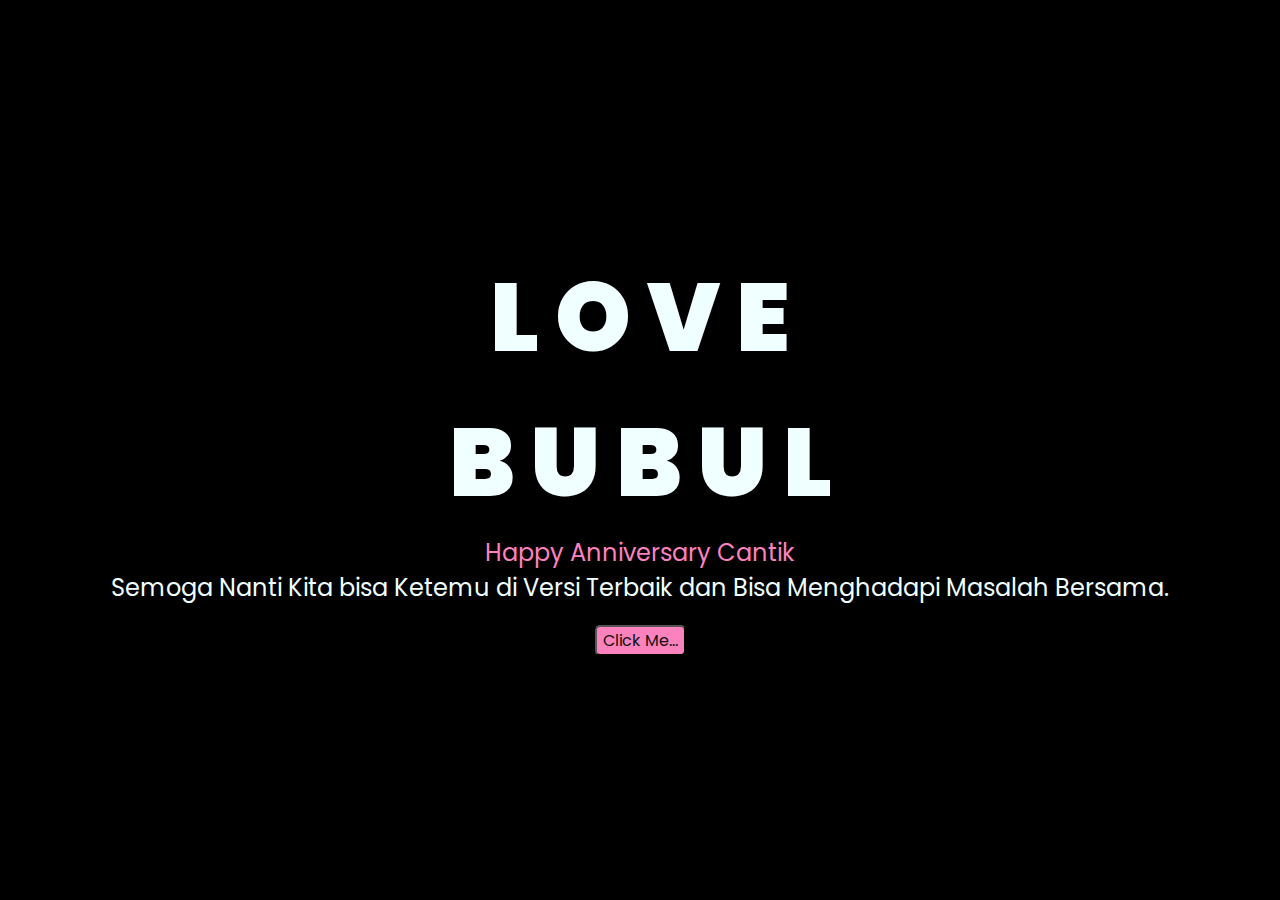
<file: index.html>
<!DOCTYPE html>
<html lang="en">
  <head>
    <meta charset="UTF-8" />
    <meta http-equiv="X-UA-Compatible" content="IE=edge" />
    <meta name="viewport" content="width=device-width, initial-scale=1.0" />
    <link rel="stylesheet" href="css/style.css" />
    <link rel="icon" href="img/flowers.png" type="image/x-icon" />
    <title>Flowers 4 U</title>
  </head>
  <body>
    <div class="greetings">
      <!-- silahkan menambah kata sesuai keinginan dengan <span>text...</span -->
      <span>L</span>
      <span>O</span>
      <span>V</span>
      <span>E</span>
      <br />

      <span>B</span>
      <span>U</span>
      <span>B</span>
      <span>U</span>
      <span>L</span>
    </div>
    <div class="description">
      <span style="color: #fc82bd">Happy Anniversary Cantik</span>
      <br />Semoga Nanti Kita bisa Ketemu di Versi Terbaik dan Bisa Menghadapi
      Masalah Bersama.
    </div>
    <div class="button">
      <button>
        <a href="flower.html">Click Me...</a>
      </button>
    </div>

    <!-- <div class="content">Hover over me to see the background</div>
    <div class="background"></div> -->
  </body>
</html>
</file>
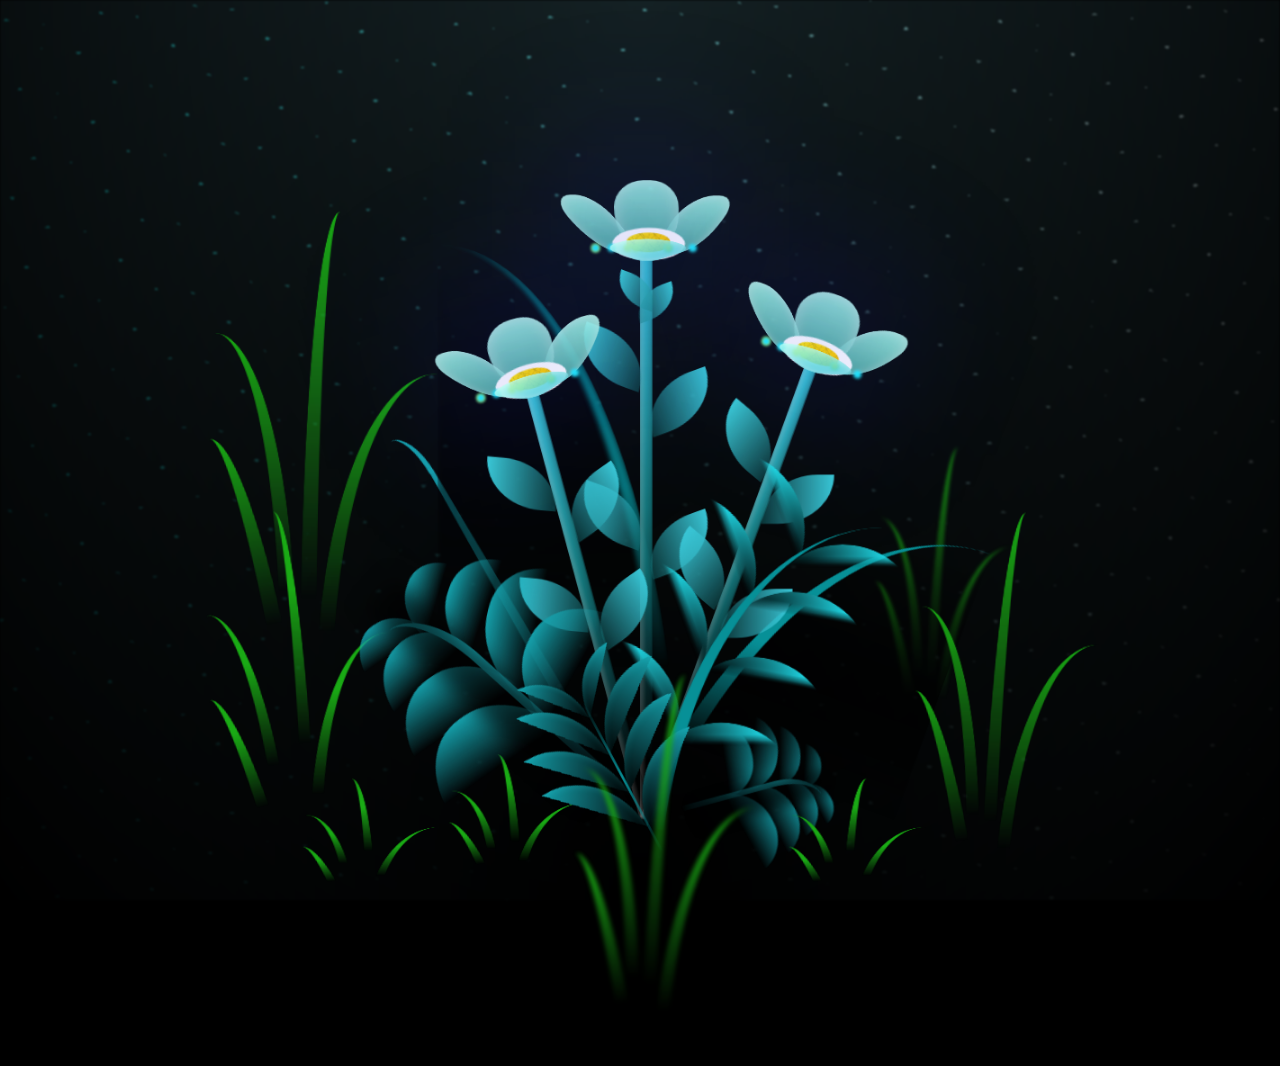
<file: flower.html>
<!DOCTYPE html>
<html lang="en">
  <head>
    <meta charset="UTF-8" />
    <meta http-equiv="X-UA-Compatible" content="IE=edge" />
    <meta name="viewport" content="width=device-width, initial-scale=1.0" />
    <link rel="stylesheet" href="css/main.css" />
    <link rel="icon" href="img/flowers.png" type="image/x-icon" />
    <title>Flowers 4 U</title>
  </head>
  <body class="container">
    <!-- Pembuat code: https://codepen.io/mdusmanansari/pen/BamepLe -->
    <div class="night"></div>
    <div class="flowers">
      <div class="flower flower--1">
        <div class="flower__leafs flower__leafs--1">
          <div class="flower__leaf flower__leaf--1"></div>
          <div class="flower__leaf flower__leaf--2"></div>
          <div class="flower__leaf flower__leaf--3"></div>
          <div class="flower__leaf flower__leaf--4"></div>
          <div class="flower__white-circle"></div>

          <div class="flower__light flower__light--1"></div>
          <div class="flower__light flower__light--2"></div>
          <div class="flower__light flower__light--3"></div>
          <div class="flower__light flower__light--4"></div>
          <div class="flower__light flower__light--5"></div>
          <div class="flower__light flower__light--6"></div>
          <div class="flower__light flower__light--7"></div>
          <div class="flower__light flower__light--8"></div>
        </div>
        <div class="flower__line">
          <div class="flower__line__leaf flower__line__leaf--1"></div>
          <div class="flower__line__leaf flower__line__leaf--2"></div>
          <div class="flower__line__leaf flower__line__leaf--3"></div>
          <div class="flower__line__leaf flower__line__leaf--4"></div>
          <div class="flower__line__leaf flower__line__leaf--5"></div>
          <div class="flower__line__leaf flower__line__leaf--6"></div>
        </div>
      </div>

      <div class="flower flower--2">
        <div class="flower__leafs flower__leafs--2">
          <div class="flower__leaf flower__leaf--1"></div>
          <div class="flower__leaf flower__leaf--2"></div>
          <div class="flower__leaf flower__leaf--3"></div>
          <div class="flower__leaf flower__leaf--4"></div>
          <div class="flower__white-circle"></div>

          <div class="flower__light flower__light--1"></div>
          <div class="flower__light flower__light--2"></div>
          <div class="flower__light flower__light--3"></div>
          <div class="flower__light flower__light--4"></div>
          <div class="flower__light flower__light--5"></div>
          <div class="flower__light flower__light--6"></div>
          <div class="flower__light flower__light--7"></div>
          <div class="flower__light flower__light--8"></div>
        </div>
        <div class="flower__line">
          <div class="flower__line__leaf flower__line__leaf--1"></div>
          <div class="flower__line__leaf flower__line__leaf--2"></div>
          <div class="flower__line__leaf flower__line__leaf--3"></div>
          <div class="flower__line__leaf flower__line__leaf--4"></div>
        </div>
      </div>

      <div class="flower flower--3">
        <div class="flower__leafs flower__leafs--3">
          <div class="flower__leaf flower__leaf--1"></div>
          <div class="flower__leaf flower__leaf--2"></div>
          <div class="flower__leaf flower__leaf--3"></div>
          <div class="flower__leaf flower__leaf--4"></div>
          <div class="flower__white-circle"></div>

          <div class="flower__light flower__light--1"></div>
          <div class="flower__light flower__light--2"></div>
          <div class="flower__light flower__light--3"></div>
          <div class="flower__light flower__light--4"></div>
          <div class="flower__light flower__light--5"></div>
          <div class="flower__light flower__light--6"></div>
          <div class="flower__light flower__light--7"></div>
          <div class="flower__light flower__light--8"></div>
        </div>
        <div class="flower__line">
          <div class="flower__line__leaf flower__line__leaf--1"></div>
          <div class="flower__line__leaf flower__line__leaf--2"></div>
          <div class="flower__line__leaf flower__line__leaf--3"></div>
          <div class="flower__line__leaf flower__line__leaf--4"></div>
        </div>
      </div>

      <div class="grow-ans" style="--d: 1.2s">
        <div class="flower__g-long">
          <div class="flower__g-long__top"></div>
          <div class="flower__g-long__bottom"></div>
        </div>
      </div>

      <div class="growing-grass">
        <div class="flower__grass flower__grass--1">
          <div class="flower__grass--top"></div>
          <div class="flower__grass--bottom"></div>
          <div class="flower__grass__leaf flower__grass__leaf--1"></div>
          <div class="flower__grass__leaf flower__grass__leaf--2"></div>
          <div class="flower__grass__leaf flower__grass__leaf--3"></div>
          <div class="flower__grass__leaf flower__grass__leaf--4"></div>
          <div class="flower__grass__leaf flower__grass__leaf--5"></div>
          <div class="flower__grass__leaf flower__grass__leaf--6"></div>
          <div class="flower__grass__leaf flower__grass__leaf--7"></div>
          <div class="flower__grass__leaf flower__grass__leaf--8"></div>
          <div class="flower__grass__overlay"></div>
        </div>
      </div>

      <div class="growing-grass">
        <div class="flower__grass flower__grass--2">
          <div class="flower__grass--top"></div>
          <div class="flower__grass--bottom"></div>
          <div class="flower__grass__leaf flower__grass__leaf--1"></div>
          <div class="flower__grass__leaf flower__grass__leaf--2"></div>
          <div class="flower__grass__leaf flower__grass__leaf--3"></div>
          <div class="flower__grass__leaf flower__grass__leaf--4"></div>
          <div class="flower__grass__leaf flower__grass__leaf--5"></div>
          <div class="flower__grass__leaf flower__grass__leaf--6"></div>
          <div class="flower__grass__leaf flower__grass__leaf--7"></div>
          <div class="flower__grass__leaf flower__grass__leaf--8"></div>
          <div class="flower__grass__overlay"></div>
        </div>
      </div>

      <div class="grow-ans" style="--d: 2.4s">
        <div class="flower__g-right flower__g-right--1">
          <div class="leaf"></div>
        </div>
      </div>

      <div class="grow-ans" style="--d: 2.8s">
        <div class="flower__g-right flower__g-right--2">
          <div class="leaf"></div>
        </div>
      </div>

      <div class="grow-ans" style="--d: 2.8s">
        <div class="flower__g-front">
          <div
            class="flower__g-front__leaf-wrapper flower__g-front__leaf-wrapper--1">
            <div class="flower__g-front__leaf"></div>
          </div>
          <div
            class="flower__g-front__leaf-wrapper flower__g-front__leaf-wrapper--2">
            <div class="flower__g-front__leaf"></div>
          </div>
          <div
            class="flower__g-front__leaf-wrapper flower__g-front__leaf-wrapper--3">
            <div class="flower__g-front__leaf"></div>
          </div>
          <div
            class="flower__g-front__leaf-wrapper flower__g-front__leaf-wrapper--4">
            <div class="flower__g-front__leaf"></div>
          </div>
          <div
            class="flower__g-front__leaf-wrapper flower__g-front__leaf-wrapper--5">
            <div class="flower__g-front__leaf"></div>
          </div>
          <div
            class="flower__g-front__leaf-wrapper flower__g-front__leaf-wrapper--6">
            <div class="flower__g-front__leaf"></div>
          </div>
          <div
            class="flower__g-front__leaf-wrapper flower__g-front__leaf-wrapper--7">
            <div class="flower__g-front__leaf"></div>
          </div>
          <div
            class="flower__g-front__leaf-wrapper flower__g-front__leaf-wrapper--8">
            <div class="flower__g-front__leaf"></div>
          </div>
          <div class="flower__g-front__line"></div>
        </div>
      </div>

      <div class="grow-ans" style="--d: 3.2s">
        <div class="flower__g-fr">
          <div class="leaf"></div>
          <div class="flower__g-fr__leaf flower__g-fr__leaf--1"></div>
          <div class="flower__g-fr__leaf flower__g-fr__leaf--2"></div>
          <div class="flower__g-fr__leaf flower__g-fr__leaf--3"></div>
          <div class="flower__g-fr__leaf flower__g-fr__leaf--4"></div>
          <div class="flower__g-fr__leaf flower__g-fr__leaf--5"></div>
          <div class="flower__g-fr__leaf flower__g-fr__leaf--6"></div>
          <div class="flower__g-fr__leaf flower__g-fr__leaf--7"></div>
          <div class="flower__g-fr__leaf flower__g-fr__leaf--8"></div>
        </div>
      </div>

      <div class="long-g long-g--0">
        <div class="grow-ans" style="--d: 3s">
          <div class="leaf leaf--0"></div>
        </div>
        <div class="grow-ans" style="--d: 2.2s">
          <div class="leaf leaf--1"></div>
        </div>
        <div class="grow-ans" style="--d: 3.4s">
          <div class="leaf leaf--2"></div>
        </div>
        <div class="grow-ans" style="--d: 3.6s">
          <div class="leaf leaf--3"></div>
        </div>
      </div>

      <div class="long-g long-g--1">
        <div class="grow-ans" style="--d: 3.6s">
          <div class="leaf leaf--0"></div>
        </div>
        <div class="grow-ans" style="--d: 3.8s">
          <div class="leaf leaf--1"></div>
        </div>
        <div class="grow-ans" style="--d: 4s">
          <div class="leaf leaf--2"></div>
        </div>
        <div class="grow-ans" style="--d: 4.2s">
          <div class="leaf leaf--3"></div>
        </div>
      </div>

      <div class="long-g long-g--2">
        <div class="grow-ans" style="--d: 4s">
          <div class="leaf leaf--0"></div>
        </div>
        <div class="grow-ans" style="--d: 4.2s">
          <div class="leaf leaf--1"></div>
        </div>
        <div class="grow-ans" style="--d: 4.4s">
          <div class="leaf leaf--2"></div>
        </div>
        <div class="grow-ans" style="--d: 4.6s">
          <div class="leaf leaf--3"></div>
        </div>
      </div>

      <div class="long-g long-g--3">
        <div class="grow-ans" style="--d: 4s">
          <div class="leaf leaf--0"></div>
        </div>
        <div class="grow-ans" style="--d: 4.2s">
          <div class="leaf leaf--1"></div>
        </div>
        <div class="grow-ans" style="--d: 3s">
          <div class="leaf leaf--2"></div>
        </div>
        <div class="grow-ans" style="--d: 3.6s">
          <div class="leaf leaf--3"></div>
        </div>
      </div>

      <div class="long-g long-g--4">
        <div class="grow-ans" style="--d: 4s">
          <div class="leaf leaf--0"></div>
        </div>
        <div class="grow-ans" style="--d: 4.2s">
          <div class="leaf leaf--1"></div>
        </div>
        <div class="grow-ans" style="--d: 3s">
          <div class="leaf leaf--2"></div>
        </div>
        <div class="grow-ans" style="--d: 3.6s">
          <div class="leaf leaf--3"></div>
        </div>
      </div>

      <div class="long-g long-g--5">
        <div class="grow-ans" style="--d: 4s">
          <div class="leaf leaf--0"></div>
        </div>
        <div class="grow-ans" style="--d: 4.2s">
          <div class="leaf leaf--1"></div>
        </div>
        <div class="grow-ans" style="--d: 3s">
          <div class="leaf leaf--2"></div>
        </div>
        <div class="grow-ans" style="--d: 3.6s">
          <div class="leaf leaf--3"></div>
        </div>
      </div>

      <div class="long-g long-g--6">
        <div class="grow-ans" style="--d: 4.2s">
          <div class="leaf leaf--0"></div>
        </div>
        <div class="grow-ans" style="--d: 4.4s">
          <div class="leaf leaf--1"></div>
        </div>
        <div class="grow-ans" style="--d: 4.6s">
          <div class="leaf leaf--2"></div>
        </div>
        <div class="grow-ans" style="--d: 4.8s">
          <div class="leaf leaf--3"></div>
        </div>
      </div>

      <div class="long-g long-g--7">
        <div class="grow-ans" style="--d: 3s">
          <div class="leaf leaf--0"></div>
        </div>
        <div class="grow-ans" style="--d: 3.2s">
          <div class="leaf leaf--1"></div>
        </div>
        <div class="grow-ans" style="--d: 3.5s">
          <div class="leaf leaf--2"></div>
        </div>
        <div class="grow-ans" style="--d: 3.6s">
          <div class="leaf leaf--3"></div>
        </div>
      </div>
    </div>

    <audio
      id="background-audio"
      src="audio/lavoraofficial_AQOoYJ5LjHRONWkwKkMMYG7lmFJw5nuQ9txqQTN7S3kFjXZjnGfJUVHKHd7P8_BljaLB1vl1K9xmZmWc5pSURnk4PnvAyvkBmpiV_t8.mp3"
      preload="auto"
      muted></audio>

    <!-- <audio
      id="background-audio"
      src="audio/Sewates Mantan - LAVORA Ft. Sasa Salsabila (Official Music Video) __ Asline iseh sayang.mp3"
      preload="auto"></audio> -->
    <!-- Audio Player
    <audio id="background-audio" loop>
      <source
        src="audio/Sewates Mantan - LAVORA Ft. Sasa Salsabila (Official Music Video) __ Asline iseh sayang.mp3"
        type="background-audio" />
      Your browser does not support the audio element.
    </audio> -->

    <script src="main.js"></script>
  </body>
</html>
</file>
<file: css/style.css>
@import url("https://fonts.googleapis.com/css2?family=Poppins:ital,wght@0,500;1,900&display=swap");
* {
  font-family: "Poppins", cursive;
}
body {
  color: azure;
  width: 100%;
  margin: 0;
  padding: 0;
  height: 100vh;
  display: flex;
  flex-direction: column;
  align-items: center;
  justify-content: center;
  background-color: black;
  overflow: hidden;
  transition: background-color 0.5s ease, background-image 0.5s ease;
}

body:has(.greetings:hover) {
  background-image: url("/img/kolase.jpg");
  background-size: cover;
  background-position: center;
  background-repeat: no-repeat;
  background-color: transparent;
}

.greetings {
  font-size: 6rem;
  font-weight: 900;
  text-align: center;
}

.greetings > span {
  animation: glow 3s ease-in-out infinite;
}
@keyframes glow {
  0%,
  100% {
    color: #fff;
    text-shadow: 0 0 12px #2d26e4, 0 0 50px #2d26e4, 0 0 100px #2d26e4;
    /* #39c6d6 */
  }
  10%,
  90% {
    color: #111;
    text-shadow: none;
  }
}

.greetings > span:nth-child(2) {
  animation-delay: 0.2s;
}
.greetings > span:nth-child(3) {
  animation-delay: 0.4s;
}
.greetings > span:nth-child(4) {
  animation-delay: 0.6s;
}
.greetings > span:nth-child(5) {
  animation-delay: 0.8s;
}
.greetings > span:nth-child(6) {
  animation-delay: 1s;
}
.greetings > span:nth-child(7) {
  animation-delay: 1.2s;
}
.greetings > span:nth-child(8) {
  animation-delay: 1.4s;
}
.greetings > span:nth-child(9) {
  animation-delay: 1.6s;
}
.greetings > span:nth-child(10) {
  animation-delay: 1.8s;
}
.greetings > span:nth-child(11) {
  animation-delay: 2s;
}
.greetings > span:nth-child(12) {
  animation-delay: 2.2s;
}

.greetings > span:nth-child(13) {
  animation-delay: 2.4s;
}
.greetings > span:nth-child(14) {
  animation-delay: 2.6s;
}
.greetings > span:nth-child(15) {
  animation-delay: 2.8s;
}
.description {
  font-size: 1.5rem;
  margin-bottom: 20px;
  text-align: center;
}
button {
  background-color: #fc82bd;
  border-radius: 5px;
}
.button a {
  text-decoration: none;
  font-size: 1rem;
  color: #111;
}

@media screen and (max-width: 574px) {
  .greetings {
    display: block;
    font-size: 3rem;
    font-weight: 500;
    text-align: center;
  }
  .description {
    font-size: 1rem;
  }

  .button a {
    font-size: 0.5rem;
  }
}

/* .background {
  position: absolute;
  top: 0;
  left: 0;
  width: 100%;
  height: 100%;
  background: url("img/kolase.jpg") no-repeat center center/cover;
  opacity: 0;
  transition: opacity 0.5s ease;
  z-index: -1;
} */

.content {
  position: relative;
  color: white;
  font-family: Arial, sans-serif;
  font-size: 2rem;
  text-align: center;
  z-index: 1;
}

.content:hover ~ .background {
  opacity: 1;
}
</file>
<file: css/main.css>
*,
*::after,
*::before {
  padding: 0;
  margin: 0;
  box-sizing: border-box;
}

:root {
  --dark-color: #000;
}

body {
  display: flex;
  align-items: flex-end;
  justify-content: center;
  min-height: 100vh;
  background-color: var(--dark-color);
  overflow: hidden;
  perspective: 1000px;
}

.night {
  position: fixed;
  left: 50%;
  top: 0;
  transform: translateX(-50%);
  width: 100%;
  height: 100%;
  filter: blur(0.1vmin);
  background-image: radial-gradient(
      ellipse at top,
      transparent 0%,
      var(--dark-color)
    ),
    radial-gradient(
      ellipse at bottom,
      var(--dark-color),
      rgba(145, 233, 255, 0.2)
    ),
    repeating-linear-gradient(
      220deg,
      rgb(0, 0, 0) 0px,
      rgb(0, 0, 0) 19px,
      transparent 19px,
      transparent 22px
    ),
    repeating-linear-gradient(
      189deg,
      rgb(0, 0, 0) 0px,
      rgb(0, 0, 0) 19px,
      transparent 19px,
      transparent 22px
    ),
    repeating-linear-gradient(
      148deg,
      rgb(0, 0, 0) 0px,
      rgb(0, 0, 0) 19px,
      transparent 19px,
      transparent 22px
    ),
    linear-gradient(90deg, rgb(0, 255, 250), rgb(240, 240, 240));
}

.flowers {
  position: relative;
  transform: scale(0.9);
}

.flower {
  position: absolute;
  bottom: 10vmin;
  transform-origin: bottom center;
  z-index: 10;
  --fl-speed: 0.8s;
}
.flower--1 {
  -webkit-animation: moving-flower-1 4s linear infinite;
  animation: moving-flower-1 4s linear infinite;
}
.flower--1 .flower__line {
  height: 70vmin;
  -webkit-animation-delay: 0.3s;
  animation-delay: 0.3s;
}
.flower--1 .flower__line__leaf--1 {
  -webkit-animation: blooming-leaf-right var(--fl-speed) 1.6s backwards;
  animation: blooming-leaf-right var(--fl-speed) 1.6s backwards;
}
.flower--1 .flower__line__leaf--2 {
  -webkit-animation: blooming-leaf-right var(--fl-speed) 1.4s backwards;
  animation: blooming-leaf-right var(--fl-speed) 1.4s backwards;
}
.flower--1 .flower__line__leaf--3 {
  -webkit-animation: blooming-leaf-left var(--fl-speed) 1.2s backwards;
  animation: blooming-leaf-left var(--fl-speed) 1.2s backwards;
}
.flower--1 .flower__line__leaf--4 {
  -webkit-animation: blooming-leaf-left var(--fl-speed) 1s backwards;
  animation: blooming-leaf-left var(--fl-speed) 1s backwards;
}
.flower--1 .flower__line__leaf--5 {
  -webkit-animation: blooming-leaf-right var(--fl-speed) 1.8s backwards;
  animation: blooming-leaf-right var(--fl-speed) 1.8s backwards;
}
.flower--1 .flower__line__leaf--6 {
  -webkit-animation: blooming-leaf-left var(--fl-speed) 2s backwards;
  animation: blooming-leaf-left var(--fl-speed) 2s backwards;
}
.flower--2 {
  left: 50%;
  transform: rotate(20deg);
  -webkit-animation: moving-flower-2 4s linear infinite;
  animation: moving-flower-2 4s linear infinite;
}
.flower--2 .flower__line {
  height: 60vmin;
  -webkit-animation-delay: 0.6s;
  animation-delay: 0.6s;
}
.flower--2 .flower__line__leaf--1 {
  -webkit-animation: blooming-leaf-right var(--fl-speed) 1.9s backwards;
  animation: blooming-leaf-right var(--fl-speed) 1.9s backwards;
}
.flower--2 .flower__line__leaf--2 {
  -webkit-animation: blooming-leaf-right var(--fl-speed) 1.7s backwards;
  animation: blooming-leaf-right var(--fl-speed) 1.7s backwards;
}
.flower--2 .flower__line__leaf--3 {
  -webkit-animation: blooming-leaf-left var(--fl-speed) 1.5s backwards;
  animation: blooming-leaf-left var(--fl-speed) 1.5s backwards;
}
.flower--2 .flower__line__leaf--4 {
  -webkit-animation: blooming-leaf-left var(--fl-speed) 1.3s backwards;
  animation: blooming-leaf-left var(--fl-speed) 1.3s backwards;
}
.flower--3 {
  left: 50%;
  transform: rotate(-15deg);
  -webkit-animation: moving-flower-3 4s linear infinite;
  animation: moving-flower-3 4s linear infinite;
}
.flower--3 .flower__line {
  -webkit-animation-delay: 0.9s;
  animation-delay: 0.9s;
}
.flower--3 .flower__line__leaf--1 {
  -webkit-animation: blooming-leaf-right var(--fl-speed) 2.5s backwards;
  animation: blooming-leaf-right var(--fl-speed) 2.5s backwards;
}
.flower--3 .flower__line__leaf--2 {
  -webkit-animation: blooming-leaf-right var(--fl-speed) 2.3s backwards;
  animation: blooming-leaf-right var(--fl-speed) 2.3s backwards;
}
.flower--3 .flower__line__leaf--3 {
  -webkit-animation: blooming-leaf-left var(--fl-speed) 2.1s backwards;
  animation: blooming-leaf-left var(--fl-speed) 2.1s backwards;
}
.flower--3 .flower__line__leaf--4 {
  -webkit-animation: blooming-leaf-left var(--fl-speed) 1.9s backwards;
  animation: blooming-leaf-left var(--fl-speed) 1.9s backwards;
}
.flower__leafs {
  position: relative;
  -webkit-animation: blooming-flower 2s backwards;
  animation: blooming-flower 2s backwards;
}
.flower__leafs--1 {
  -webkit-animation-delay: 1.1s;
  animation-delay: 1.1s;
}
.flower__leafs--2 {
  -webkit-animation-delay: 1.4s;
  animation-delay: 1.4s;
}
.flower__leafs--3 {
  -webkit-animation-delay: 1.7s;
  animation-delay: 1.7s;
}
.flower__leafs::after {
  content: "";
  position: absolute;
  left: 0;
  top: 0;
  transform: translate(-50%, -100%);
  width: 8vmin;
  height: 8vmin;
  background-color: rgb(25, 25, 211);
  filter: blur(10vmin);
}
.flower__leaf {
  position: absolute;
  bottom: 0;
  left: 50%;
  width: 8vmin;
  height: 11vmin;
  border-radius: 51% 49% 47% 53%/44% 45% 55% 69%;
  background-color: #a7ffee;
  background-image: linear-gradient(to top, #54b8aa, #a7ffee);
  transform-origin: bottom center;
  opacity: 0.9;
  box-shadow: inset 0 0 2vmin rgba(255, 255, 255, 0.5);
}
.flower__leaf--1 {
  transform: translate(-10%, 1%) rotateY(40deg) rotateX(-50deg);
}
.flower__leaf--2 {
  transform: translate(-50%, -4%) rotateX(40deg);
}
.flower__leaf--3 {
  transform: translate(-90%, 0%) rotateY(45deg) rotateX(50deg);
}
.flower__leaf--4 {
  width: 8vmin;
  height: 8vmin;
  transform-origin: bottom left;
  border-radius: 4vmin 10vmin 4vmin 4vmin;
  transform: translate(0%, 18%) rotateX(70deg) rotate(-43deg);
  background-image: linear-gradient(to top, #39c6d6, #a7ffee);
  z-index: 1;
  opacity: 0.8;
}
.flower__white-circle {
  position: absolute;
  left: -3.5vmin;
  top: -3vmin;
  width: 9vmin;
  height: 4vmin;
  border-radius: 50%;
  background-color: #fff;
}
.flower__white-circle::after {
  content: "";
  position: absolute;
  left: 50%;
  top: 45%;
  transform: translate(-50%, -50%);
  width: 60%;
  height: 60%;
  border-radius: inherit;
  background-image: repeating-linear-gradient(
      135deg,
      rgba(0, 0, 0, 0.03) 0px,
      rgba(0, 0, 0, 0.03) 1px,
      transparent 1px,
      transparent 12px
    ),
    repeating-linear-gradient(
      45deg,
      rgba(0, 0, 0, 0.03) 0px,
      rgba(0, 0, 0, 0.03) 1px,
      transparent 1px,
      transparent 12px
    ),
    repeating-linear-gradient(
      67.5deg,
      rgba(0, 0, 0, 0.03) 0px,
      rgba(0, 0, 0, 0.03) 1px,
      transparent 1px,
      transparent 12px
    ),
    repeating-linear-gradient(
      135deg,
      rgba(0, 0, 0, 0.03) 0px,
      rgba(0, 0, 0, 0.03) 1px,
      transparent 1px,
      transparent 12px
    ),
    repeating-linear-gradient(
      45deg,
      rgba(0, 0, 0, 0.03) 0px,
      rgba(0, 0, 0, 0.03) 1px,
      transparent 1px,
      transparent 12px
    ),
    repeating-linear-gradient(
      112.5deg,
      rgba(0, 0, 0, 0.03) 0px,
      rgba(0, 0, 0, 0.03) 1px,
      transparent 1px,
      transparent 12px
    ),
    repeating-linear-gradient(
      112.5deg,
      rgba(0, 0, 0, 0.03) 0px,
      rgba(0, 0, 0, 0.03) 1px,
      transparent 1px,
      transparent 12px
    ),
    repeating-linear-gradient(
      45deg,
      rgba(0, 0, 0, 0.03) 0px,
      rgba(0, 0, 0, 0.03) 1px,
      transparent 1px,
      transparent 12px
    ),
    repeating-linear-gradient(
      22.5deg,
      rgba(0, 0, 0, 0.03) 0px,
      rgba(0, 0, 0, 0.03) 1px,
      transparent 1px,
      transparent 12px
    ),
    repeating-linear-gradient(
      45deg,
      rgba(0, 0, 0, 0.03) 0px,
      rgba(0, 0, 0, 0.03) 1px,
      transparent 1px,
      transparent 12px
    ),
    repeating-linear-gradient(
      22.5deg,
      rgba(0, 0, 0, 0.03) 0px,
      rgba(0, 0, 0, 0.03) 1px,
      transparent 1px,
      transparent 12px
    ),
    repeating-linear-gradient(
      135deg,
      rgba(0, 0, 0, 0.03) 0px,
      rgba(0, 0, 0, 0.03) 1px,
      transparent 1px,
      transparent 12px
    ),
    repeating-linear-gradient(
      157.5deg,
      rgba(0, 0, 0, 0.03) 0px,
      rgba(0, 0, 0, 0.03) 1px,
      transparent 1px,
      transparent 12px
    ),
    repeating-linear-gradient(
      67.5deg,
      rgba(0, 0, 0, 0.03) 0px,
      rgba(0, 0, 0, 0.03) 1px,
      transparent 1px,
      transparent 12px
    ),
    repeating-linear-gradient(
      67.5deg,
      rgba(0, 0, 0, 0.03) 0px,
      rgba(0, 0, 0, 0.03) 1px,
      transparent 1px,
      transparent 12px
    ),
    linear-gradient(90deg, rgb(255, 235, 18), rgb(255, 206, 0));
}
.flower__line {
  height: 55vmin;
  width: 1.5vmin;
  background-image: linear-gradient(
      to left,
      rgba(0, 0, 0, 0.2),
      transparent,
      rgba(255, 255, 255, 0.2)
    ),
    linear-gradient(to top, transparent 10%, #14757a, #39c6d6);
  box-shadow: inset 0 0 2px rgba(0, 0, 0, 0.5);
  -webkit-animation: grow-flower-tree 4s backwards;
  animation: grow-flower-tree 4s backwards;
}
.flower__line__leaf {
  --w: 7vmin;
  --h: calc(var(--w) + 2vmin);
  position: absolute;
  top: 20%;
  left: 90%;
  width: var(--w);
  height: var(--h);
  border-top-right-radius: var(--h);
  border-bottom-left-radius: var(--h);
  background-image: linear-gradient(to top, rgba(20, 117, 122, 0.4), #39c6d6);
}
.flower__line__leaf--1 {
  transform: rotate(70deg) rotateY(30deg);
}
.flower__line__leaf--2 {
  top: 45%;
  transform: rotate(70deg) rotateY(30deg);
}
.flower__line__leaf--3,
.flower__line__leaf--4,
.flower__line__leaf--6 {
  border-top-right-radius: 0;
  border-bottom-left-radius: 0;
  border-top-left-radius: var(--h);
  border-bottom-right-radius: var(--h);
  left: -460%;
  top: 12%;
  transform: rotate(-70deg) rotateY(30deg);
}
.flower__line__leaf--4 {
  top: 40%;
}
.flower__line__leaf--5 {
  top: 0;
  transform-origin: left;
  transform: rotate(70deg) rotateY(30deg) scale(0.6);
}
.flower__line__leaf--6 {
  top: -2%;
  left: -450%;
  transform-origin: right;
  transform: rotate(-70deg) rotateY(30deg) scale(0.6);
}
.flower__light {
  position: absolute;
  bottom: 0vmin;
  width: 1vmin;
  height: 1vmin;
  background-color: rgb(255, 251, 0);
  border-radius: 50%;
  filter: blur(0.2vmin);
  -webkit-animation: light-ans 4s linear infinite backwards;
  animation: light-ans 4s linear infinite backwards;
}
.flower__light:nth-child(odd) {
  background-color: #23f0ff;
}
.flower__light--1 {
  left: -2vmin;
  -webkit-animation-delay: 1s;
  animation-delay: 1s;
}
.flower__light--2 {
  left: 3vmin;
  -webkit-animation-delay: 0.5s;
  animation-delay: 0.5s;
}
.flower__light--3 {
  left: -6vmin;
  -webkit-animation-delay: 0.3s;
  animation-delay: 0.3s;
}
.flower__light--4 {
  left: 6vmin;
  -webkit-animation-delay: 0.9s;
  animation-delay: 0.9s;
}
.flower__light--5 {
  left: -1vmin;
  -webkit-animation-delay: 1.5s;
  animation-delay: 1.5s;
}
.flower__light--6 {
  left: -4vmin;
  -webkit-animation-delay: 3s;
  animation-delay: 3s;
}
.flower__light--7 {
  left: 3vmin;
  -webkit-animation-delay: 2s;
  animation-delay: 2s;
}
.flower__light--8 {
  left: -6vmin;
  -webkit-animation-delay: 3.5s;
  animation-delay: 3.5s;
}
.flower__grass {
  --c: #159faa;
  --line-w: 1.5vmin;
  position: absolute;
  bottom: 12vmin;
  left: -7vmin;
  display: flex;
  flex-direction: column;
  align-items: flex-end;
  z-index: 20;
  transform-origin: bottom center;
  transform: rotate(-48deg) rotateY(40deg);
}
.flower__grass--1 {
  -webkit-animation: moving-grass 2s linear infinite;
  animation: moving-grass 2s linear infinite;
}
.flower__grass--2 {
  left: 2vmin;
  bottom: 10vmin;
  transform: scale(0.5) rotate(75deg) rotateX(10deg) rotateY(-200deg);
  opacity: 0.8;
  z-index: 0;
  -webkit-animation: moving-grass--2 1.5s linear infinite;
  animation: moving-grass--2 1.5s linear infinite;
}
.flower__grass--top {
  width: 7vmin;
  height: 10vmin;
  border-top-right-radius: 100%;
  border-right: var(--line-w) solid var(--c);
  transform-origin: bottom center;
  transform: rotate(-2deg);
}
.flower__grass--bottom {
  margin-top: -2px;
  width: var(--line-w);
  height: 25vmin;
  background-image: linear-gradient(to top, transparent, var(--c));
}
.flower__grass__leaf {
  --size: 10vmin;
  position: absolute;
  width: calc(var(--size) * 2.1);
  height: var(--size);
  border-top-left-radius: var(--size);
  border-top-right-radius: var(--size);
  background-image: linear-gradient(
    to top,
    transparent,
    transparent 30%,
    var(--c)
  );
  z-index: 100;
}
.flower__grass__leaf--1 {
  top: -6%;
  left: 30%;
  --size: 6vmin;
  transform: rotate(-20deg);
  -webkit-animation: growing-grass-ans--1 2s 2.6s backwards;
  animation: growing-grass-ans--1 2s 2.6s backwards;
}
@-webkit-keyframes growing-grass-ans--1 {
  0% {
    transform-origin: bottom left;
    transform: rotate(-20deg) scale(0);
  }
}
@keyframes growing-grass-ans--1 {
  0% {
    transform-origin: bottom left;
    transform: rotate(-20deg) scale(0);
  }
}
.flower__grass__leaf--2 {
  top: -5%;
  left: -110%;
  --size: 6vmin;
  transform: rotate(10deg);
  -webkit-animation: growing-grass-ans--2 2s 2.4s linear backwards;
  animation: growing-grass-ans--2 2s 2.4s linear backwards;
}
@-webkit-keyframes growing-grass-ans--2 {
  0% {
    transform-origin: bottom right;
    transform: rotate(10deg) scale(0);
  }
}
@keyframes growing-grass-ans--2 {
  0% {
    transform-origin: bottom right;
    transform: rotate(10deg) scale(0);
  }
}
.flower__grass__leaf--3 {
  top: 5%;
  left: 60%;
  --size: 8vmin;
  transform: rotate(-18deg) rotateX(-20deg);
  -webkit-animation: growing-grass-ans--3 2s 2.2s linear backwards;
  animation: growing-grass-ans--3 2s 2.2s linear backwards;
}
@-webkit-keyframes growing-grass-ans--3 {
  0% {
    transform-origin: bottom left;
    transform: rotate(-18deg) rotateX(-20deg) scale(0);
  }
}
@keyframes growing-grass-ans--3 {
  0% {
    transform-origin: bottom left;
    transform: rotate(-18deg) rotateX(-20deg) scale(0);
  }
}
.flower__grass__leaf--4 {
  top: 6%;
  left: -135%;
  --size: 8vmin;
  transform: rotate(2deg);
  -webkit-animation: growing-grass-ans--4 2s 2s linear backwards;
  animation: growing-grass-ans--4 2s 2s linear backwards;
}
@-webkit-keyframes growing-grass-ans--4 {
  0% {
    transform-origin: bottom right;
    transform: rotate(2deg) scale(0);
  }
}
@keyframes growing-grass-ans--4 {
  0% {
    transform-origin: bottom right;
    transform: rotate(2deg) scale(0);
  }
}
.flower__grass__leaf--5 {
  top: 20%;
  left: 60%;
  --size: 10vmin;
  transform: rotate(-24deg) rotateX(-20deg);
  -webkit-animation: growing-grass-ans--5 2s 1.8s linear backwards;
  animation: growing-grass-ans--5 2s 1.8s linear backwards;
}
@-webkit-keyframes growing-grass-ans--5 {
  0% {
    transform-origin: bottom left;
    transform: rotate(-24deg) rotateX(-20deg) scale(0);
  }
}
@keyframes growing-grass-ans--5 {
  0% {
    transform-origin: bottom left;
    transform: rotate(-24deg) rotateX(-20deg) scale(0);
  }
}
.flower__grass__leaf--6 {
  top: 22%;
  left: -180%;
  --size: 10vmin;
  transform: rotate(10deg);
  -webkit-animation: growing-grass-ans--6 2s 1.6s linear backwards;
  animation: growing-grass-ans--6 2s 1.6s linear backwards;
}
@-webkit-keyframes growing-grass-ans--6 {
  0% {
    transform-origin: bottom right;
    transform: rotate(10deg) scale(0);
  }
}
@keyframes growing-grass-ans--6 {
  0% {
    transform-origin: bottom right;
    transform: rotate(10deg) scale(0);
  }
}
.flower__grass__leaf--7 {
  top: 39%;
  left: 70%;
  --size: 10vmin;
  transform: rotate(-10deg);
  -webkit-animation: growing-grass-ans--7 2s 1.4s linear backwards;
  animation: growing-grass-ans--7 2s 1.4s linear backwards;
}
@-webkit-keyframes growing-grass-ans--7 {
  0% {
    transform-origin: bottom left;
    transform: rotate(-10deg) scale(0);
  }
}
@keyframes growing-grass-ans--7 {
  0% {
    transform-origin: bottom left;
    transform: rotate(-10deg) scale(0);
  }
}
.flower__grass__leaf--8 {
  top: 40%;
  left: -215%;
  --size: 11vmin;
  transform: rotate(10deg);
  -webkit-animation: growing-grass-ans--8 2s 1.2s linear backwards;
  animation: growing-grass-ans--8 2s 1.2s linear backwards;
}
@-webkit-keyframes growing-grass-ans--8 {
  0% {
    transform-origin: bottom right;
    transform: rotate(10deg) scale(0);
  }
}
@keyframes growing-grass-ans--8 {
  0% {
    transform-origin: bottom right;
    transform: rotate(10deg) scale(0);
  }
}
.flower__grass__overlay {
  position: absolute;
  top: -10%;
  right: 0%;
  width: 100%;
  height: 100%;
  background-color: rgba(0, 0, 0, 0.6);
  filter: blur(1.5vmin);
  z-index: 100;
}
.flower__g-long {
  --w: 2vmin;
  --h: 6vmin;
  --c: #159faa;
  position: absolute;
  bottom: 10vmin;
  left: -3vmin;
  transform-origin: bottom center;
  transform: rotate(-30deg) rotateY(-20deg);
  display: flex;
  flex-direction: column;
  align-items: flex-end;
  -webkit-animation: flower-g-long-ans 3s linear infinite;
  animation: flower-g-long-ans 3s linear infinite;
}
@-webkit-keyframes flower-g-long-ans {
  0%,
  100% {
    transform: rotate(-30deg) rotateY(-20deg);
  }
  50% {
    transform: rotate(-32deg) rotateY(-20deg);
  }
}
@keyframes flower-g-long-ans {
  0%,
  100% {
    transform: rotate(-30deg) rotateY(-20deg);
  }
  50% {
    transform: rotate(-32deg) rotateY(-20deg);
  }
}
.flower__g-long__top {
  top: calc(var(--h) * -1);
  width: calc(var(--w) + 1vmin);
  height: var(--h);
  border-top-right-radius: 100%;
  border-right: 0.7vmin solid var(--c);
  transform: translate(-0.7vmin, 1vmin);
}
.flower__g-long__bottom {
  width: var(--w);
  height: 50vmin;
  transform-origin: bottom center;
  background-image: linear-gradient(to top, transparent 30%, var(--c));
  box-shadow: inset 0 0 2px rgba(0, 0, 0, 0.5);
  -webkit-clip-path: polygon(35% 0, 65% 1%, 100% 100%, 0% 100%);
  clip-path: polygon(35% 0, 65% 1%, 100% 100%, 0% 100%);
}
.flower__g-right {
  position: absolute;
  bottom: 6vmin;
  left: -2vmin;
  transform-origin: bottom left;
  transform: rotate(20deg);
}
.flower__g-right .leaf {
  width: 30vmin;
  height: 50vmin;
  border-top-left-radius: 100%;
  border-left: 2vmin solid #079097;
  background-image: linear-gradient(
    to bottom,
    transparent,
    var(--dark-color) 60%
  );
  -webkit-mask-image: linear-gradient(to top, transparent 30%, #079097 60%);
}
.flower__g-right--1 {
  -webkit-animation: flower-g-right-ans 2.5s linear infinite;
  animation: flower-g-right-ans 2.5s linear infinite;
}
.flower__g-right--2 {
  left: 5vmin;
  transform: rotateY(-180deg);
  -webkit-animation: flower-g-right-ans--2 3s linear infinite;
  animation: flower-g-right-ans--2 3s linear infinite;
}
.flower__g-right--2 .leaf {
  height: 75vmin;
  filter: blur(0.3vmin);
  opacity: 0.8;
}
@-webkit-keyframes flower-g-right-ans {
  0%,
  100% {
    transform: rotate(20deg);
  }
  50% {
    transform: rotate(24deg) rotateX(-20deg);
  }
}
@keyframes flower-g-right-ans {
  0%,
  100% {
    transform: rotate(20deg);
  }
  50% {
    transform: rotate(24deg) rotateX(-20deg);
  }
}
@-webkit-keyframes flower-g-right-ans--2 {
  0%,
  100% {
    transform: rotateY(-180deg) rotate(0deg) rotateX(-20deg);
  }
  50% {
    transform: rotateY(-180deg) rotate(6deg) rotateX(-20deg);
  }
}
@keyframes flower-g-right-ans--2 {
  0%,
  100% {
    transform: rotateY(-180deg) rotate(0deg) rotateX(-20deg);
  }
  50% {
    transform: rotateY(-180deg) rotate(6deg) rotateX(-20deg);
  }
}
.flower__g-front {
  position: absolute;
  bottom: 6vmin;
  left: 2.5vmin;
  z-index: 100;
  transform-origin: bottom center;
  transform: rotate(-28deg) rotateY(30deg) scale(1.04);
  -webkit-animation: flower__g-front-ans 2s linear infinite;
  animation: flower__g-front-ans 2s linear infinite;
}
@-webkit-keyframes flower__g-front-ans {
  0%,
  100% {
    transform: rotate(-28deg) rotateY(30deg) scale(1.04);
  }
  50% {
    transform: rotate(-35deg) rotateY(40deg) scale(1.04);
  }
}
@keyframes flower__g-front-ans {
  0%,
  100% {
    transform: rotate(-28deg) rotateY(30deg) scale(1.04);
  }
  50% {
    transform: rotate(-35deg) rotateY(40deg) scale(1.04);
  }
}
.flower__g-front__line {
  width: 0.3vmin;
  height: 20vmin;
  background-image: linear-gradient(
    to top,
    transparent,
    #079097,
    transparent 100%
  );
  position: relative;
}
.flower__g-front__leaf-wrapper {
  position: absolute;
  top: 0;
  left: 0;
  transform-origin: bottom left;
  transform: rotate(10deg);
}
.flower__g-front__leaf-wrapper:nth-child(even) {
  left: 0vmin;
  transform: rotateY(-180deg) rotate(5deg);
  -webkit-animation: flower__g-front__leaf-left-ans 1s ease-in backwards;
  animation: flower__g-front__leaf-left-ans 1s ease-in backwards;
}
.flower__g-front__leaf-wrapper:nth-child(odd) {
  -webkit-animation: flower__g-front__leaf-ans 1s ease-in backwards;
  animation: flower__g-front__leaf-ans 1s ease-in backwards;
}
.flower__g-front__leaf-wrapper--1 {
  top: -8vmin;
  transform: scale(0.7);
  -webkit-animation: flower__g-front__leaf-ans 1s 5.5s ease-in backwards !important;
  animation: flower__g-front__leaf-ans 1s 5.5s ease-in backwards !important;
}
.flower__g-front__leaf-wrapper--2 {
  top: -8vmin;
  transform: rotateY(-180deg) scale(0.7) !important;
  -webkit-animation: flower__g-front__leaf-left-ans-2 1s 4.6s ease-in backwards !important;
  animation: flower__g-front__leaf-left-ans-2 1s 4.6s ease-in backwards !important;
}
.flower__g-front__leaf-wrapper--3 {
  top: -3vmin;
  -webkit-animation: flower__g-front__leaf-ans 1s 4.6s ease-in backwards;
  animation: flower__g-front__leaf-ans 1s 4.6s ease-in backwards;
}
.flower__g-front__leaf-wrapper--4 {
  top: -3vmin;
  transform: rotateY(-180deg) scale(0.9) !important;
  -webkit-animation: flower__g-front__leaf-left-ans-2 1s 4.6s ease-in backwards !important;
  animation: flower__g-front__leaf-left-ans-2 1s 4.6s ease-in backwards !important;
}
@-webkit-keyframes flower__g-front__leaf-left-ans-2 {
  0% {
    transform: rotateY(-180deg) scale(0);
  }
}
@keyframes flower__g-front__leaf-left-ans-2 {
  0% {
    transform: rotateY(-180deg) scale(0);
  }
}
.flower__g-front__leaf-wrapper--5,
.flower__g-front__leaf-wrapper--6 {
  top: 2vmin;
}
.flower__g-front__leaf-wrapper--7,
.flower__g-front__leaf-wrapper--8 {
  top: 6.5vmin;
}
.flower__g-front__leaf-wrapper--2 {
  -webkit-animation-delay: 5.2s !important;
  animation-delay: 5.2s !important;
}
.flower__g-front__leaf-wrapper--3 {
  -webkit-animation-delay: 4.9s !important;
  animation-delay: 4.9s !important;
}
.flower__g-front__leaf-wrapper--5 {
  -webkit-animation-delay: 4.3s !important;
  animation-delay: 4.3s !important;
}
.flower__g-front__leaf-wrapper--6 {
  -webkit-animation-delay: 4.1s !important;
  animation-delay: 4.1s !important;
}
.flower__g-front__leaf-wrapper--7 {
  -webkit-animation-delay: 3.8s !important;
  animation-delay: 3.8s !important;
}
.flower__g-front__leaf-wrapper--8 {
  -webkit-animation-delay: 3.5s !important;
  animation-delay: 3.5s !important;
}
@-webkit-keyframes flower__g-front__leaf-ans {
  0% {
    transform: rotate(10deg) scale(0);
  }
}
@keyframes flower__g-front__leaf-ans {
  0% {
    transform: rotate(10deg) scale(0);
  }
}
@-webkit-keyframes flower__g-front__leaf-left-ans {
  0% {
    transform: rotateY(-180deg) rotate(5deg) scale(0);
  }
}
@keyframes flower__g-front__leaf-left-ans {
  0% {
    transform: rotateY(-180deg) rotate(5deg) scale(0);
  }
}
.flower__g-front__leaf {
  width: 10vmin;
  height: 10vmin;
  border-radius: 100% 0% 0% 100%/100% 100% 0% 0%;
  box-shadow: inset 0 2px 1vmin hsla(184deg, 97%, 58%, 0.2);
  background-image: linear-gradient(
      to bottom left,
      transparent,
      var(--dark-color)
    ),
    linear-gradient(to bottom right, #159faa 50%, transparent 50%, transparent);
  -webkit-mask-image: linear-gradient(
    to bottom right,
    #159faa 50%,
    transparent 50%,
    transparent
  );
  mask-image: linear-gradient(
    to bottom right,
    #159faa 50%,
    transparent 50%,
    transparent
  );
}
.flower__g-fr {
  position: absolute;
  bottom: -4vmin;
  left: vmin;
  transform-origin: bottom left;
  z-index: 10;
  -webkit-animation: flower__g-fr-ans 2s linear infinite;
  animation: flower__g-fr-ans 2s linear infinite;
}
@-webkit-keyframes flower__g-fr-ans {
  0%,
  100% {
    transform: rotate(2deg);
  }
  50% {
    transform: rotate(4deg);
  }
}
@keyframes flower__g-fr-ans {
  0%,
  100% {
    transform: rotate(2deg);
  }
  50% {
    transform: rotate(4deg);
  }
}
.flower__g-fr .leaf {
  width: 30vmin;
  height: 50vmin;
  border-top-left-radius: 100%;
  border-left: 2vmin solid #079097;
  -webkit-mask-image: linear-gradient(to top, transparent 25%, #079097 50%);
  position: relative;
  z-index: 1;
}
.flower__g-fr__leaf {
  position: absolute;
  top: 0;
  left: 0;
  width: 10vmin;
  height: 10vmin;
  border-radius: 100% 0% 0% 100%/100% 100% 0% 0%;
  box-shadow: inset 0 2px 1vmin hsla(184deg, 97%, 58%, 0.2);
  background-image: linear-gradient(
      to bottom left,
      transparent,
      var(--dark-color) 98%
    ),
    linear-gradient(to bottom right, #23f0ff 45%, transparent 50%, transparent);
  -webkit-mask-image: linear-gradient(
    135deg,
    #159faa 40%,
    transparent 50%,
    transparent
  );
}
.flower__g-fr__leaf--1 {
  left: 20vmin;
  transform: rotate(45deg);
  -webkit-animation: flower__g-fr-leaft-ans-1 0.5s 5.2s linear backwards;
  animation: flower__g-fr-leaft-ans-1 0.5s 5.2s linear backwards;
}
@-webkit-keyframes flower__g-fr-leaft-ans-1 {
  0% {
    transform-origin: left;
    transform: rotate(45deg) scale(0);
  }
}
@keyframes flower__g-fr-leaft-ans-1 {
  0% {
    transform-origin: left;
    transform: rotate(45deg) scale(0);
  }
}
.flower__g-fr__leaf--2 {
  left: 12vmin;
  top: -7vmin;
  transform: rotate(25deg) rotateY(-180deg);
  -webkit-animation: flower__g-fr-leaft-ans-6 0.5s 5s linear backwards;
  animation: flower__g-fr-leaft-ans-6 0.5s 5s linear backwards;
}
.flower__g-fr__leaf--3 {
  left: 15vmin;
  top: 6vmin;
  transform: rotate(55deg);
  -webkit-animation: flower__g-fr-leaft-ans-5 0.5s 4.8s linear backwards;
  animation: flower__g-fr-leaft-ans-5 0.5s 4.8s linear backwards;
}
.flower__g-fr__leaf--4 {
  left: 6vmin;
  top: -2vmin;
  transform: rotate(25deg) rotateY(-180deg);
  -webkit-animation: flower__g-fr-leaft-ans-6 0.5s 4.6s linear backwards;
  animation: flower__g-fr-leaft-ans-6 0.5s 4.6s linear backwards;
}
.flower__g-fr__leaf--5 {
  left: 10vmin;
  top: 14vmin;
  transform: rotate(55deg);
  -webkit-animation: flower__g-fr-leaft-ans-5 0.5s 4.4s linear backwards;
  animation: flower__g-fr-leaft-ans-5 0.5s 4.4s linear backwards;
}
@-webkit-keyframes flower__g-fr-leaft-ans-5 {
  0% {
    transform-origin: left;
    transform: rotate(55deg) scale(0);
  }
}
@keyframes flower__g-fr-leaft-ans-5 {
  0% {
    transform-origin: left;
    transform: rotate(55deg) scale(0);
  }
}
.flower__g-fr__leaf--6 {
  left: 0vmin;
  top: 6vmin;
  transform: rotate(25deg) rotateY(-180deg);
  -webkit-animation: flower__g-fr-leaft-ans-6 0.5s 4.2s linear backwards;
  animation: flower__g-fr-leaft-ans-6 0.5s 4.2s linear backwards;
}
@-webkit-keyframes flower__g-fr-leaft-ans-6 {
  0% {
    transform-origin: right;
    transform: rotate(25deg) rotateY(-180deg) scale(0);
  }
}
@keyframes flower__g-fr-leaft-ans-6 {
  0% {
    transform-origin: right;
    transform: rotate(25deg) rotateY(-180deg) scale(0);
  }
}
.flower__g-fr__leaf--7 {
  left: 5vmin;
  top: 22vmin;
  transform: rotate(45deg);
  -webkit-animation: flower__g-fr-leaft-ans-7 0.5s 4s linear backwards;
  animation: flower__g-fr-leaft-ans-7 0.5s 4s linear backwards;
}
@-webkit-keyframes flower__g-fr-leaft-ans-7 {
  0% {
    transform-origin: left;
    transform: rotate(45deg) scale(0);
  }
}
@keyframes flower__g-fr-leaft-ans-7 {
  0% {
    transform-origin: left;
    transform: rotate(45deg) scale(0);
  }
}
.flower__g-fr__leaf--8 {
  left: -4vmin;
  top: 15vmin;
  transform: rotate(15deg) rotateY(-180deg);
  -webkit-animation: flower__g-fr-leaft-ans-8 0.5s 3.8s linear backwards;
  animation: flower__g-fr-leaft-ans-8 0.5s 3.8s linear backwards;
}
@-webkit-keyframes flower__g-fr-leaft-ans-8 {
  0% {
    transform-origin: right;
    transform: rotate(15deg) rotateY(-180deg) scale(0);
  }
}
@keyframes flower__g-fr-leaft-ans-8 {
  0% {
    transform-origin: right;
    transform: rotate(15deg) rotateY(-180deg) scale(0);
  }
}

.long-g {
  position: absolute;
  bottom: 25vmin;
  left: -42vmin;
  transform-origin: bottom left;
}
.long-g--1 {
  bottom: 0vmin;
  transform: scale(0.8) rotate(-5deg);
}
.long-g--1 .leaf {
  -webkit-mask-image: linear-gradient(
    to top,
    transparent 40%,
    #079097 80%
  ) !important;
}
.long-g--1 .leaf--1 {
  --w: 5vmin;
  --h: 60vmin;
  left: -2vmin;
  transform: rotate(3deg) rotateY(-180deg);
}
.long-g--2,
.long-g--3 {
  bottom: -3vmin;
  left: -35vmin;
  transform-origin: center;
  transform: scale(0.6) rotateX(60deg);
}
.long-g--2 .leaf,
.long-g--3 .leaf {
  -webkit-mask-image: linear-gradient(
    to top,
    transparent 50%,
    #079097 80%
  ) !important;
}
.long-g--2 .leaf--1,
.long-g--3 .leaf--1 {
  left: -1vmin;
  transform: rotateY(-180deg);
}
.long-g--3 {
  left: -17vmin;
  bottom: 0vmin;
}
.long-g--3 .leaf {
  -webkit-mask-image: linear-gradient(
    to top,
    transparent 40%,
    #079097 80%
  ) !important;
}
.long-g--4 {
  left: 25vmin;
  bottom: -3vmin;
  transform-origin: center;
  transform: scale(0.6) rotateX(60deg);
}
.long-g--4 .leaf {
  -webkit-mask-image: linear-gradient(
    to top,
    transparent 50%,
    #079097 80%
  ) !important;
}
.long-g--5 {
  left: 42vmin;
  bottom: 0vmin;
  transform: scale(0.8) rotate(2deg);
}
.long-g--6 {
  left: 0vmin;
  bottom: -20vmin;
  z-index: 100;
  filter: blur(0.3vmin);
  transform: scale(0.8) rotate(2deg);
}
.long-g--7 {
  left: 35vmin;
  bottom: 20vmin;
  z-index: -1;
  filter: blur(0.3vmin);
  transform: scale(0.6) rotate(2deg);
  opacity: 0.7;
}
.long-g .leaf {
  --w: 15vmin;
  --h: 40vmin;
  --c: #1aaa15;
  position: absolute;
  bottom: 0;
  width: var(--w);
  height: var(--h);
  border-top-left-radius: 100%;
  border-left: 2vmin solid var(--c);
  -webkit-mask-image: linear-gradient(
    to top,
    transparent 20%,
    var(--dark-color)
  );
  transform-origin: bottom center;
}
.long-g .leaf--0 {
  left: 2vmin;
  -webkit-animation: leaf-ans-1 4s linear infinite;
  animation: leaf-ans-1 4s linear infinite;
}
.long-g .leaf--1 {
  --w: 5vmin;
  --h: 60vmin;
  -webkit-animation: leaf-ans-1 4s linear infinite;
  animation: leaf-ans-1 4s linear infinite;
}
.long-g .leaf--2 {
  --w: 10vmin;
  --h: 40vmin;
  left: -0.5vmin;
  bottom: 5vmin;
  transform-origin: bottom left;
  transform: rotateY(-180deg);
  -webkit-animation: leaf-ans-2 3s linear infinite;
  animation: leaf-ans-2 3s linear infinite;
}
.long-g .leaf--3 {
  --w: 5vmin;
  --h: 30vmin;
  left: -1vmin;
  bottom: 3.2vmin;
  transform-origin: bottom left;
  transform: rotate(-10deg) rotateY(-180deg);
  -webkit-animation: leaf-ans-3 3s linear infinite;
  animation: leaf-ans-3 3s linear infinite;
}

@-webkit-keyframes leaf-ans-1 {
  0%,
  100% {
    transform: rotate(-5deg) scale(1);
  }
  50% {
    transform: rotate(5deg) scale(1.1);
  }
}

@keyframes leaf-ans-1 {
  0%,
  100% {
    transform: rotate(-5deg) scale(1);
  }
  50% {
    transform: rotate(5deg) scale(1.1);
  }
}
@-webkit-keyframes leaf-ans-2 {
  0%,
  100% {
    transform: rotateY(-180deg) rotate(5deg);
  }
  50% {
    transform: rotateY(-180deg) rotate(0deg) scale(1.1);
  }
}
@keyframes leaf-ans-2 {
  0%,
  100% {
    transform: rotateY(-180deg) rotate(5deg);
  }
  50% {
    transform: rotateY(-180deg) rotate(0deg) scale(1.1);
  }
}
@-webkit-keyframes leaf-ans-3 {
  0%,
  100% {
    transform: rotate(-10deg) rotateY(-180deg);
  }
  50% {
    transform: rotate(-20deg) rotateY(-180deg);
  }
}
@keyframes leaf-ans-3 {
  0%,
  100% {
    transform: rotate(-10deg) rotateY(-180deg);
  }
  50% {
    transform: rotate(-20deg) rotateY(-180deg);
  }
}
.grow-ans {
  -webkit-animation: grow-ans 2s var(--d) backwards;
  animation: grow-ans 2s var(--d) backwards;
}

@-webkit-keyframes grow-ans {
  0% {
    transform: scale(0);
    opacity: 0;
  }
}

@keyframes grow-ans {
  0% {
    transform: scale(0);
    opacity: 0;
  }
}
@-webkit-keyframes light-ans {
  0% {
    opacity: 0;
    transform: translateY(0vmin);
  }
  25% {
    opacity: 1;
    transform: translateY(-5vmin) translateX(-2vmin);
  }
  50% {
    opacity: 1;
    transform: translateY(-15vmin) translateX(2vmin);
    filter: blur(0.2vmin);
  }
  75% {
    transform: translateY(-20vmin) translateX(-2vmin);
    filter: blur(0.2vmin);
  }
  100% {
    transform: translateY(-30vmin);
    opacity: 0;
    filter: blur(1vmin);
  }
}
@keyframes light-ans {
  0% {
    opacity: 0;
    transform: translateY(0vmin);
  }
  25% {
    opacity: 1;
    transform: translateY(-5vmin) translateX(-2vmin);
  }
  50% {
    opacity: 1;
    transform: translateY(-15vmin) translateX(2vmin);
    filter: blur(0.2vmin);
  }
  75% {
    transform: translateY(-20vmin) translateX(-2vmin);
    filter: blur(0.2vmin);
  }
  100% {
    transform: translateY(-30vmin);
    opacity: 0;
    filter: blur(1vmin);
  }
}
@-webkit-keyframes moving-flower-1 {
  0%,
  100% {
    transform: rotate(2deg);
  }
  50% {
    transform: rotate(-2deg);
  }
}
@keyframes moving-flower-1 {
  0%,
  100% {
    transform: rotate(2deg);
  }
  50% {
    transform: rotate(-2deg);
  }
}
@-webkit-keyframes moving-flower-2 {
  0%,
  100% {
    transform: rotate(18deg);
  }
  50% {
    transform: rotate(14deg);
  }
}
@keyframes moving-flower-2 {
  0%,
  100% {
    transform: rotate(18deg);
  }
  50% {
    transform: rotate(14deg);
  }
}
@-webkit-keyframes moving-flower-3 {
  0%,
  100% {
    transform: rotate(-18deg);
  }
  50% {
    transform: rotate(-20deg) rotateY(-10deg);
  }
}
@keyframes moving-flower-3 {
  0%,
  100% {
    transform: rotate(-18deg);
  }
  50% {
    transform: rotate(-20deg) rotateY(-10deg);
  }
}
@-webkit-keyframes blooming-leaf-right {
  0% {
    transform-origin: left;
    transform: rotate(70deg) rotateY(30deg) scale(0);
  }
}
@keyframes blooming-leaf-right {
  0% {
    transform-origin: left;
    transform: rotate(70deg) rotateY(30deg) scale(0);
  }
}
@-webkit-keyframes blooming-leaf-left {
  0% {
    transform-origin: right;
    transform: rotate(-70deg) rotateY(30deg) scale(0);
  }
}
@keyframes blooming-leaf-left {
  0% {
    transform-origin: right;
    transform: rotate(-70deg) rotateY(30deg) scale(0);
  }
}
@-webkit-keyframes grow-flower-tree {
  0% {
    height: 0;
    border-radius: 1vmin;
  }
}
@keyframes grow-flower-tree {
  0% {
    height: 0;
    border-radius: 1vmin;
  }
}
@-webkit-keyframes blooming-flower {
  0% {
    transform: scale(0);
  }
}
@keyframes blooming-flower {
  0% {
    transform: scale(0);
  }
}
@-webkit-keyframes moving-grass {
  0%,
  100% {
    transform: rotate(-48deg) rotateY(40deg);
  }
  50% {
    transform: rotate(-50deg) rotateY(40deg);
  }
}
@keyframes moving-grass {
  0%,
  100% {
    transform: rotate(-48deg) rotateY(40deg);
  }
  50% {
    transform: rotate(-50deg) rotateY(40deg);
  }
}
@-webkit-keyframes moving-grass--2 {
  0%,
  100% {
    transform: scale(0.5) rotate(75deg) rotateX(10deg) rotateY(-200deg);
  }
  50% {
    transform: scale(0.5) rotate(79deg) rotateX(10deg) rotateY(-200deg);
  }
}
@keyframes moving-grass--2 {
  0%,
  100% {
    transform: scale(0.5) rotate(75deg) rotateX(10deg) rotateY(-200deg);
  }
  50% {
    transform: scale(0.5) rotate(79deg) rotateX(10deg) rotateY(-200deg);
  }
}
.growing-grass {
  -webkit-animation: growing-grass-ans 1s 2s backwards;
  animation: growing-grass-ans 1s 2s backwards;
}

@-webkit-keyframes growing-grass-ans {
  0% {
    transform: scale(0);
  }
}

@keyframes growing-grass-ans {
  0% {
    transform: scale(0);
  }
}
.container * {
  -webkit-animation-play-state: paused !important;
  animation-play-state: paused !important;
} /*# sourceMappingURL=main.css.map */
</file>
